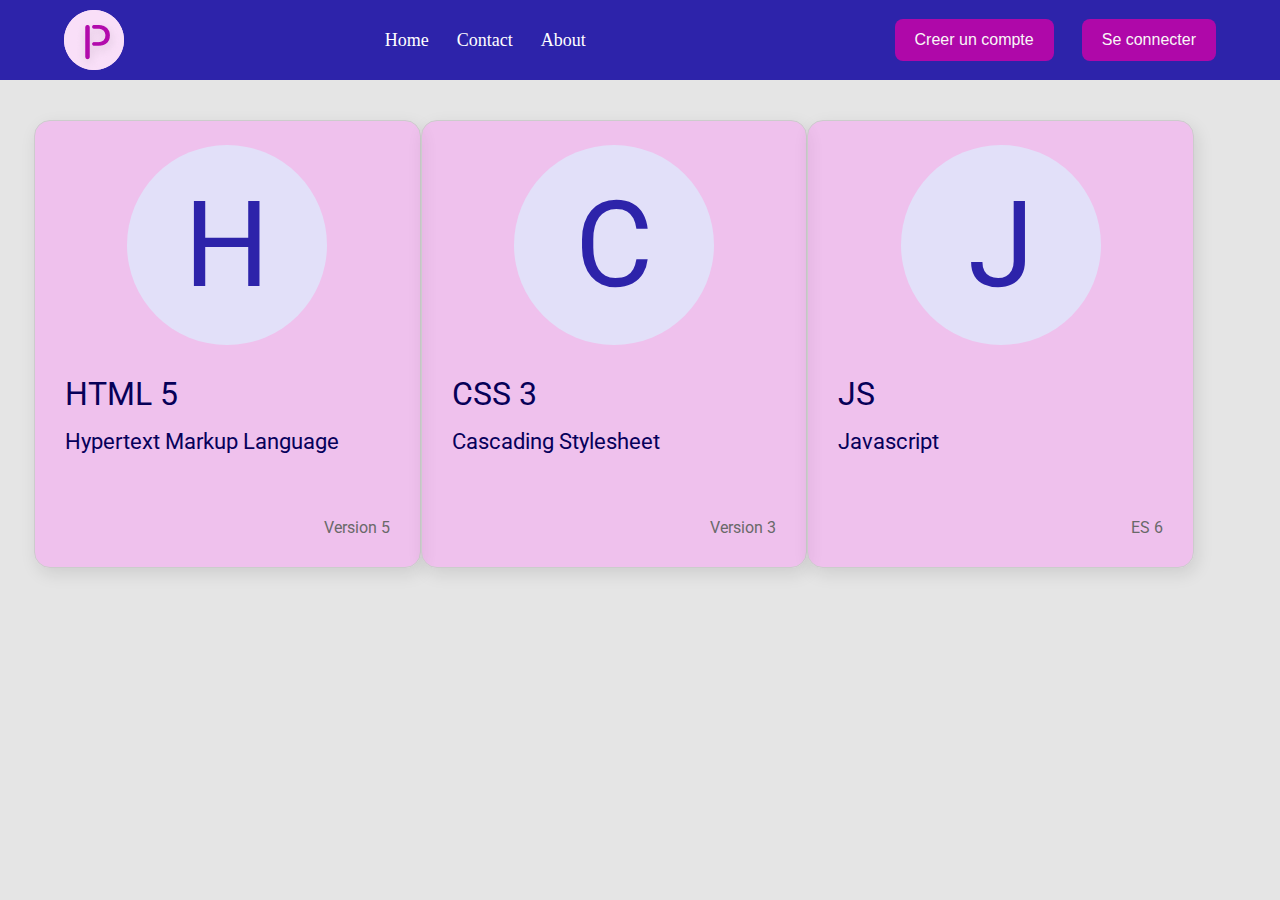
<file: index.html>
<!DOCTYPE html>
<html>
<head>
	<title>Challenge 1 flexbox</title>
	<link rel="stylesheet" type="text/css" href="styles.css">
	<link href="https://fonts.googleapis.com/css2?family=Roboto&display=swap" rel="stylesheet">
</head>
<body>
	<header class="header">
		<div class="container-1">
			<div class="header-logo">
        		<img class="logo" src="images/Logo.png"  alt="logo"> 
			</div>
			<div class="header-links" >
				<a class="header-link" href="#">Home</a> 
				<a class="header-link" href="#">Contact</a>
				<a class="header-link" href="#">About</a>
			</div>
			<div class="header-buttons" >
				<button class="button">Creer un compte</button>
				<button class="button">Se connecter</button>
			</div>
		</div>
	</header>
  
	<section class="section-cards">
		<div class="card">
			<div class="card-image">
				<div class="image">H</div>
			</div>
			<div class="card-title">HTML 5</div>
			<div class="card-name">Hypertext Markup Language</div>
			<div class="card-version">Version 5</div>
		</div>
		<div class="card">
			<div class="card-image">
				<div class="image">C</div>
			</div>
			<div class="card-title">CSS 3</div>
			<div class="card-name">Cascading Stylesheet</div>
			<div class="card-version">Version 3</div>
		</div>
		<div class="card">
			<div class="card-image">
				<div class="image">J</div>
			</div>
			<div class="card-title">JS</div>
			<div class="card-name">Javascript</div>
			<div class="card-version">ES 6</div>
		</div>

	</section>

</body>
</html>
</file>
<file: styles.css>
body{
  margin: 0;
  background: #e5e5e5;
}

.header{
  background: #2d23aa;
  padding: 10px 64px;
}

.container-1{
  display: flex;
  justify-content: space-between;
  align-items: center;
}
.header-logo{
  height: 60px;
  width: 60px;
  border-radius:50%;
  background: #f9dff8;
  align-items: center;
}
.header-link{
  color: white;
  text-decoration: none;
  margin-right: 24px;
  font-size: 18px;
  transition: color 0.3s;
}
.header-link:hover{
  text-decoration: underline;
  color:#9d99d7 ;
}
.header-link:active{
  text-decoration: underline;
  color:yellow ;
}
.button{
  border-radius: 8px;
  background: #af08a9;
  color: #f9f7f7;
  padding: 12px 20px;
  font-size: 16px; 
  margin-left: 24px;
  border: none;
}

.section-cards{
  display: flex;
  justify-content: space-between;
  padding-left: 34px;
  padding-right: 86px;
}
.card{
  border: 1px #ccc solid;
  border-radius: 16px;
  background: rgba(255, 140, 250, 0.4);
  box-shadow: 3px 6px 17px rgba(0, 0, 0, 0.1); 
  padding-top: 24px;
  padding-right:30px ;
  padding-left: 30px;
  padding-bottom: 30px; 
  margin-top: 40px;
  flex-basis: 340px;
}
.card-image{
  display: flex;
  justify-content: center;
}
.image{
  display: flex;
  height:200px ;
  width:200px ;
  border-radius: 50%;
  background: #e2e0f9;
  justify-content:center;
  align-items: center;
  margin-bottom: 30px;
  font-size: 120px;
  font-weight: 400;
  color: #2d23aa;
  font-family: 'Roboto', sans-serif;
}
.card-title{
  font-size: 32px;
  color: #070058;
  margin-bottom: 16px;
  font-weight:400 ;
  font-family: 'Roboto', sans-serif;
}
.card-name{
  font-size:22px ;
  font-weight: 400;
  color: #07005b;
  margin-bottom: 64px;
  font-family: 'Roboto', sans-serif;
}
.card-version{
  text-align: right;
  color: #696969;
  font-family: 'Roboto', sans-serif;
}
</file>
